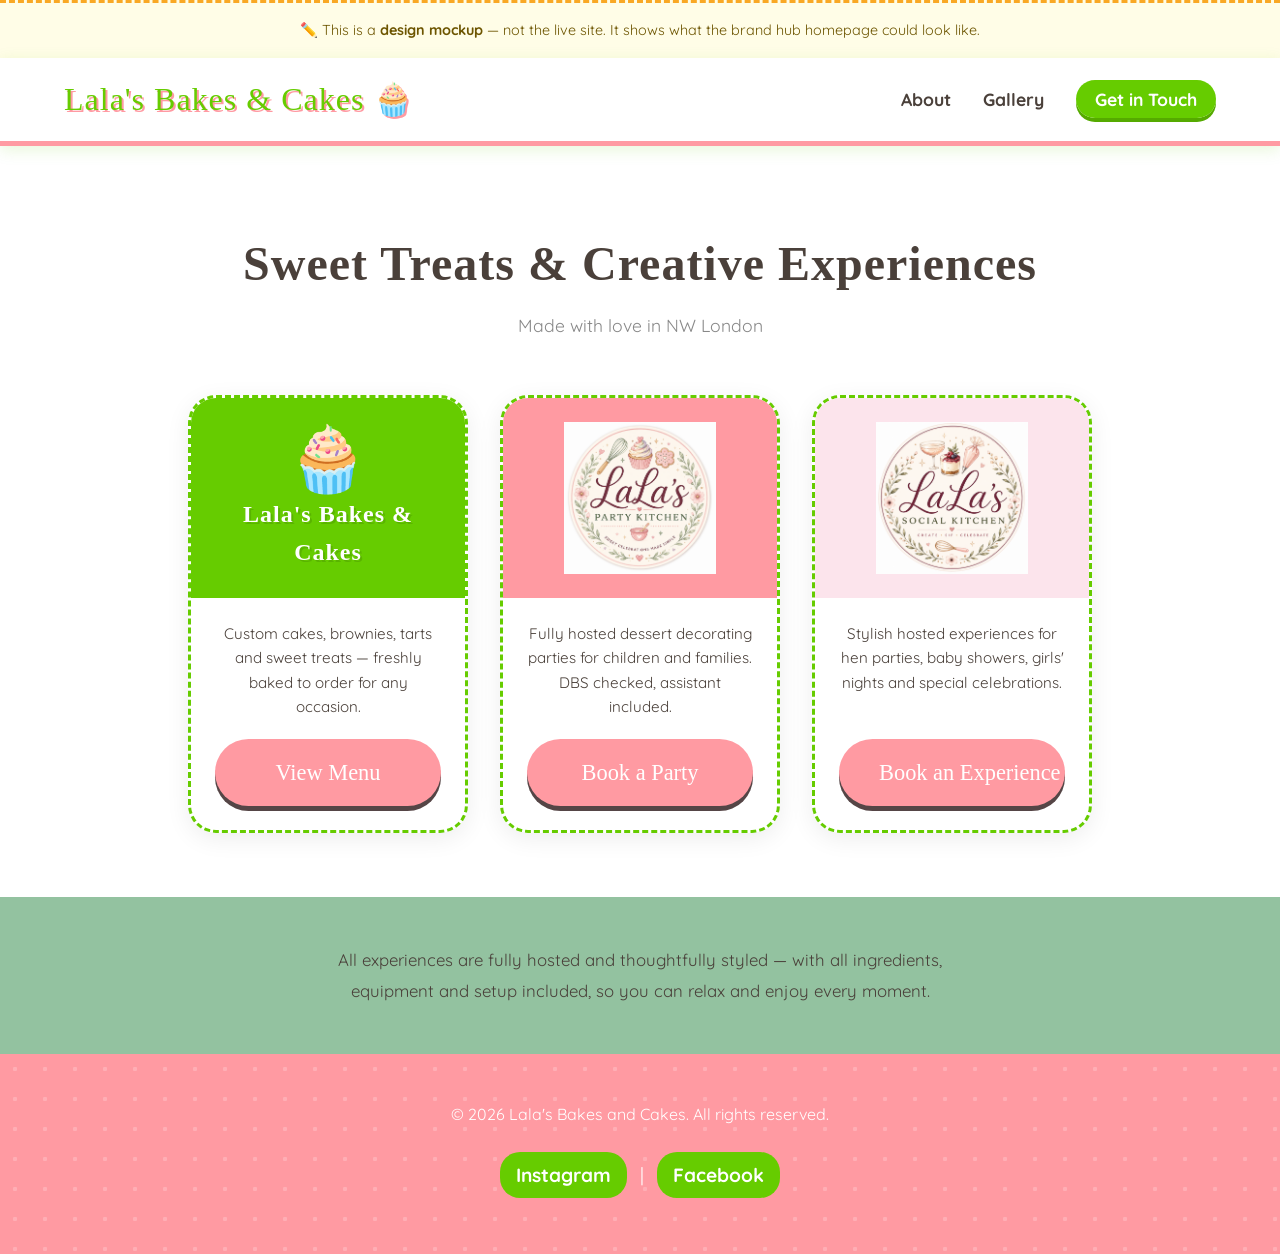
<file: mockup.html>
<!DOCTYPE html>
<html lang="en">

<head>
    <meta charset="UTF-8">
    <meta name="viewport" content="width=device-width, initial-scale=1.0">
    <title>Mockup — Brand Hub Homepage</title>
    <link rel="stylesheet" href="style.css">
    <link rel="preconnect" href="https://fonts.googleapis.com">
    <link rel="preconnect" href="https://fonts.gstatic.com" crossorigin>
    <link href="https://fonts.googleapis.com/css2?family=Chewy&family=Quicksand:wght@400;600;700&display=swap" rel="stylesheet">
    <style>
        /* ── Hub hero ── */
        .hub-hero {
            padding: 5rem 5% 4rem;
            text-align: center;
            background: #fff;
        }

        .hub-hero h1 {
            font-family: var(--font-heading);
            color: var(--text-dark);
            font-size: clamp(2rem, 5vw, 3rem);
            margin-bottom: 0.5rem;
        }

        .hub-hero > p {
            color: #888;
            font-size: 1.1rem;
            margin-bottom: 3.5rem;
        }

        /* ── Cards grid ── */
        .hub-cards {
            display: flex;
            gap: 2rem;
            justify-content: center;
            flex-wrap: wrap;
        }

        .hub-card {
            background: #fff;
            border: 3px dashed var(--primary-color);
            border-radius: 28px;
            box-shadow: 0 6px 24px rgba(0,0,0,0.07);
            width: 280px;
            overflow: hidden;
            display: flex;
            flex-direction: column;
            transition: transform 0.25s;
        }

        .hub-card:hover {
            transform: translateY(-6px);
        }

        /* Card header areas */
        .hub-card-header {
            height: 200px;
            display: flex;
            align-items: center;
            justify-content: center;
            flex-direction: column;
            padding: 1.5rem;
        }

        .hub-card-bakes {
            background: var(--primary-color);
        }

        .hub-card-bakes .bakes-emoji {
            font-size: 4rem;
            line-height: 1;
            margin-bottom: 0.4rem;
        }

        .hub-card-bakes h3 {
            font-family: var(--font-heading);
            color: #fff;
            font-size: 1.5rem;
            text-shadow: 2px 2px 0 rgba(0,0,0,0.12);
            margin: 0;
        }

        .hub-card-party {
            background: var(--secondary-color);
        }

        .hub-card-social {
            background: #fce4ec;
        }

        .hub-card-party img,
        .hub-card-social img {
            max-width: 200px;
            max-height: 170px;
            width: 100%;
            height: 100%;
            object-fit: contain;
        }

        /* Card body */
        .hub-card-body {
            padding: 1.5rem;
            flex: 1;
            display: flex;
            flex-direction: column;
            align-items: center;
            gap: 1.2rem;
        }

        .hub-card-body p {
            color: var(--text-dark);
            line-height: 1.6;
            font-size: 0.95rem;
            margin: 0;
        }

        .hub-card-body .btn-main {
            width: 100%;
            text-align: center;
            margin-top: auto;
        }

        /* ── Simplified about strip ── */
        .hub-about-strip {
            background: var(--bg-light);
            padding: 3rem 5%;
            text-align: center;
        }

        .hub-about-strip p {
            max-width: 640px;
            margin: 0 auto;
            color: var(--text-dark);
            line-height: 1.8;
            font-size: 1.05rem;
        }

        /* ── Annotation bar ── */
        .mockup-note {
            background: #fffde7;
            border-top: 3px dashed #f9a825;
            padding: 1rem 5%;
            text-align: center;
            font-size: 0.9rem;
            color: #6d5500;
            font-family: var(--font-body);
        }

        /* Mobile */
        @media (max-width: 768px) {
            .hub-cards {
                flex-direction: column;
                align-items: center;
            }

            .hub-card {
                width: 100%;
                max-width: 360px;
            }
        }
    </style>
</head>

<body>

    <div class="mockup-note">
        ✏️ This is a <strong>design mockup</strong> — not the live site. It shows what the brand hub homepage could look like.
    </div>

    <nav class="navbar">
        <div class="logo">Lala's Bakes & Cakes 🧁</div>
        <ul class="nav-links">
            <li><a href="#">About</a></li>
            <li><a href="#">Gallery</a></li>
            <li><a href="#" class="btn-nav">Get in Touch</a></li>
        </ul>
        <div class="burger">
            <div class="line1"></div>
            <div class="line2"></div>
            <div class="line3"></div>
        </div>
    </nav>

    <section class="hub-hero">
        <h1>Sweet Treats & Creative Experiences</h1>
        <p>Made with love in NW London</p>

        <div class="hub-cards">

            <div class="hub-card">
                <div class="hub-card-header hub-card-bakes">
                    <div class="bakes-emoji">🧁</div>
                    <h3>Lala's Bakes & Cakes</h3>
                </div>
                <div class="hub-card-body">
                    <p>Custom cakes, brownies, tarts and sweet treats — freshly baked to order for any occasion.</p>
                    <a href="#" class="btn-main">View Menu</a>
                </div>
            </div>

            <div class="hub-card">
                <div class="hub-card-header hub-card-party">
                    <img src="images/PartyKitchenLOGO.png" alt="LaLa's Party Kitchen">
                </div>
                <div class="hub-card-body">
                    <p>Fully hosted dessert decorating parties for children and families. DBS checked, assistant included.</p>
                    <a href="party-kitchen.html" class="btn-main">Book a Party</a>
                </div>
            </div>

            <div class="hub-card">
                <div class="hub-card-header hub-card-social">
                    <img src="images/SocialKitchenLOGO.png" alt="LaLa's Social Kitchen">
                </div>
                <div class="hub-card-body">
                    <p>Stylish hosted experiences for hen parties, baby showers, girls' nights and special celebrations.</p>
                    <a href="social-kitchen.html" class="btn-main">Book an Experience</a>
                </div>
            </div>

        </div>
    </section>

    <section class="hub-about-strip">
        <p>All experiences are fully hosted and thoughtfully styled — with all ingredients, equipment and setup included, so you can relax and enjoy every moment.</p>
    </section>

    <footer>
        <p>&copy; 2026 Lala's Bakes and Cakes. All rights reserved.</p>
        <div class="socials">
            <a href="https://www.instagram.com/lalasbakesandcakes/" target="_blank">Instagram</a> |
            <a href="https://www.facebook.com/people/LaLas-Bakes-Cakes/61581189190697/" target="_blank">Facebook</a>
        </div>
    </footer>

</body>

</html>
</file>
<file: style.css>
:root {
    --primary-color: #66CC00;
    /* Lime Green from Menu */
    --secondary-color: #FF9AA2;
    /* Soft Pink */
    --accent-color: #FFB7B2;
    /* Lighter Pink */
    --text-dark: #4A403A;
    /* Dark Chocolate */
    --text-light: #FFF;
    --bg-light: #93c2a0;
    /* Off-white/Cream */
    --font-heading: 'Chewy', cursive;
    --font-body: 'Quicksand', sans-serif;
}

* {
    box-sizing: border-box;
    margin: 0;
    padding: 0;
}

body {
    font-family: var(--font-body);
    color: var(--text-dark);
    background-color: var(--bg-light);
    line-height: 1.6;
    overflow-x: hidden;
}

html {
    overflow-x: hidden;
}

/* Typography */
h1,
h2,
h3,
.logo {
    font-family: var(--font-heading);
    color: var(--primary-color);
    letter-spacing: 1px;
}

a {
    text-decoration: none;
    color: inherit;
}

/* Navbar */
.navbar {
    display: flex;
    justify-content: space-between;
    align-items: center;
    padding: 1rem 5%;
    background-color: #fff;
    box-shadow: 0 4px 15px rgba(102, 204, 0, 0.15);
    position: sticky;
    top: 0;
    z-index: 1000;
    border-bottom: 5px solid var(--secondary-color);
}

.logo {
    font-size: 2rem;
    color: var(--primary-color);
    text-shadow: 2px 2px 0 var(--secondary-color);
    text-decoration: none;
}

.nav-links {
    display: flex;
    list-style: none;
}

.nav-links li {
    margin-left: 2rem;
}

.nav-links a {
    font-weight: 700;
    font-size: 1.1rem;
    transition: color 0.3s;
}

.nav-links a:hover {
    color: var(--secondary-color);
}

.btn-nav {
    background-color: var(--primary-color);
    color: white !important;
    padding: 0.5rem 1.2rem;
    border-radius: 25px;
    box-shadow: 0 4px 0 #55aa00;
    transition: transform 0.1s, box-shadow 0.1s;
}

.btn-nav:hover {
    transform: translateY(2px);
    box-shadow: 0 2px 0 #55aa00;
}

/* Hero Section */
.hero {
    min-height: 50vh;
    height: auto;
    padding-bottom: 3rem;
    background: linear-gradient(rgba(255, 255, 255, 0.8), rgba(255, 255, 255, 0.8)), url('images/banner1.jpg');
    background-size: cover;
    background-position: center;
    display: flex;
    align-items: center;
    justify-content: center;
    text-align: center;
}

.hero-content h1 {
    font-size: 4.5rem;
    margin-bottom: 1rem;
    color: var(--primary-color);
    text-shadow: 3px 3px 0 var(--secondary-color);
}

.hero-content p {
    font-size: 1.8rem;
    margin-bottom: 2rem;
    font-weight: 600;
    color: var(--text-dark);
}

.btn-main {
    display: inline-block;
    background-color: var(--secondary-color);
    color: white;
    padding: 1rem 2.5rem;
    border-radius: 50px;
    font-family: var(--font-heading);
    font-size: 1.8rem;
    box-shadow: 0 5px 0 #554546;
    transition: transform 0.1s, box-shadow 0.1s;
}

.btn-main:hover {
    transform: translateY(3px);
    box-shadow: 0 2px 0 #e58a92;
}

/* Sections */
.section {
    padding: 3rem 5%;
}

.container {
    max-width: 1200px;
    margin: 0 auto;
    text-align: center;
}

h2 {
    font-size: 3.5rem;
    margin-bottom: 2rem;
    color: var(--primary-color);
    text-shadow: 2px 2px 0 #fff;
}

/* About */
.about-content {
    display: flex;
    align-items: center;
    justify-content: space-around;
    flex-wrap: wrap;
    gap: 3rem;
    text-align: left;
    background: white;
    padding: 3rem;
    border-radius: 30px;
    box-shadow: 0 10px 25px rgba(0, 0, 0, 0.05);
    border: 3px dashed var(--primary-color);
}

.about-text {
    flex: 1;
    min-width: 300px;
}

.about-text p {
    margin-bottom: 1rem;
    font-size: 1.2rem;
}

.about-text .lead {
    font-size: 1.5rem;
    font-weight: 700;
    color: var(--secondary-color);
    font-family: var(--font-heading);
}

.about-image {
    flex: 1;
    min-width: 300px;
    display: flex;
    justify-content: center;
}

.img-placeholder {
    width: 250px;
    height: 250px;
    background-color: var(--accent-color);
    border-radius: 50%;
    display: flex;
    align-items: center;
    justify-content: center;
    font-size: 5rem;
    box-shadow: 10px 10px 0 var(--primary-color);
    border: 5px solid white;
}

.about-img {
    width: 250px;
    height: 250px;
    object-fit: cover;
    border-radius: 50%;
    box-shadow: 10px 10px 0 var(--primary-color);
    border: 5px solid white;
}

/* Menu Section */
.menu {
    background-color: var(--secondary-color);
    background-image: radial-gradient(circle, rgba(255, 255, 255, 0.2) 2px, transparent 2.5px);
    background-size: 30px 30px;
}

.menu h2 {
    color: white;
    text-shadow: 3px 3px 0 var(--primary-color);
}

.menu p {
    color: white;
    font-size: 1.3rem;
    margin-bottom: 2rem;
    font-weight: 600;
}

.menu-images {
    display: flex;
    justify-content: center;
    gap: 2rem;
    flex-wrap: wrap;
    margin-bottom: 3rem;
}

.menu-img {
    max-width: 100%;
    width: 500px;
    border-radius: 20px;
    box-shadow: 0 10px 20px rgba(0, 0, 0, 0.15);
    border: 5px solid white;
    transition: transform 0.3s;
}

.menu-img:hover {
    transform: rotate(2deg) scale(1.02);
}

.menu-list {
    background: rgba(255, 255, 255, 0.95);
    padding: 2rem;
    border-radius: 20px;
    box-shadow: 0 10px 30px rgba(0, 0, 0, 0.1);
    max-width: 900px;
    margin: 0 auto;
    text-align: left;
}

.menu-category {
    margin-bottom: 2rem;
}

.menu-category h3 {
    font-family: var(--font-heading);
    color: var(--primary-color);
    font-size: 2.2rem;
    margin-bottom: 1.5rem;
    border-bottom: 3px dashed var(--secondary-color);
    display: inline-block;
    padding-bottom: 0.5rem;
}

.menu-items {
    list-style: none;
}

.menu-items li {
    display: flex;
    justify-content: space-between;
    align-items: baseline;
    margin-bottom: 0.8rem;
    font-size: 1.1rem;
    font-weight: 600;
}

.item-name {
    color: var(--text-dark);
}

.item-connector {
    flex: 1;
    border-bottom: 2px dotted #ccc;
    margin: 0 10px;
}

.item-price {
    color: var(--primary-color);
    font-weight: 700;
    font-family: var(--font-heading);
    font-size: 1.3rem;
}

/* Experiences */
.experiences {
    background-color: #fff;
}

.experiences-logos {
    display: flex;
    justify-content: center;
    align-items: center;
    gap: 3rem;
    flex-wrap: wrap;
    margin-bottom: 2.5rem;
}

.experience-logo {
    max-width: 260px;
    width: 100%;
    height: auto;
}

.experiences-content {
    max-width: 780px;
    margin: 0 auto;
    text-align: left;
    background: #fff;
    border: 3px dashed var(--primary-color);
    border-radius: 30px;
    padding: 2.5rem;
    box-shadow: 0 5px 20px rgba(0, 0, 0, 0.06);
}

.experiences-content p {
    color: var(--text-dark);
    line-height: 1.8;
    margin-bottom: 1rem;
}

.experiences-features {
    list-style: none;
    padding: 0;
    margin: 1.5rem 0 0;
    display: flex;
    flex-direction: column;
    gap: 0.5rem;
}

.experiences-features li {
    color: var(--text-dark);
    font-weight: 600;
    font-size: 1.05rem;
}

@media (max-width: 768px) {
    .experiences-logos {
        gap: 1.5rem;
    }

    .experience-logo {
        max-width: 180px;
    }

    .experiences-content {
        padding: 1.5rem;
    }

    .subpage-hero img {
        max-width: 200px;
    }
}

/* Hub offering cards */
.hub-offerings {
    background-color: #fff;
}

.hub-cards {
    display: flex;
    gap: 2rem;
    justify-content: center;
    flex-wrap: wrap;
    margin-top: 2rem;
}

.hub-card {
    background: #fff;
    border: 3px dashed var(--primary-color);
    border-radius: 28px;
    box-shadow: 0 6px 24px rgba(0, 0, 0, 0.07);
    width: 100%;
    overflow: hidden;
    display: flex;
    flex-direction: column;
    transition: transform 0.25s;
}

.hub-card:hover {
    transform: translateY(-6px);
}

.hub-card-header {
    height: 200px;
    display: flex;
    align-items: center;
    justify-content: center;
    flex-direction: column;
    padding: 1.5rem;
    position: relative;
}

.hub-card-bakes {
    background: var(--primary-color);
}

.hub-card-wrapper {
    display: flex;
    flex-direction: column;
    align-items: center;
    gap: 0.75rem;
    width: 280px;
}

.card-badge {
    background: var(--primary-color);
    color: #fff;
    font-family: var(--font-body);
    font-size: 0.82rem;
    font-weight: 700;
    padding: 6px 16px;
    border-radius: 20px;
    white-space: nowrap;
    letter-spacing: 0.02em;
    box-shadow: 0 2px 8px rgba(0, 0, 0, 0.12);
}

.card-tagline {
    font-family: var(--font-body);
    font-size: 1rem;
    font-weight: 700;
    color: var(--text-dark);
    margin: 0;
    text-align: center;
}

.deco {
    position: absolute;
    font-size: 1.5rem;
    line-height: 1;
    pointer-events: none;
    user-select: none;
}

.deco-tl { top: 12px; left: 12px; }
.deco-tr { top: 12px; right: 12px; }
.deco-ml { top: 50%; left: 12px; transform: translateY(-50%); }
.deco-mr { top: 50%; right: 12px; transform: translateY(-50%); }
.deco-bl { bottom: 12px; left: 12px; }
.deco-br { bottom: 12px; right: 12px; }

.hub-card-bakes .bakes-emoji {
    font-size: 4rem;
    line-height: 1;
    margin-bottom: 0.4rem;
}

.hub-card-bakes h3 {
    font-family: var(--font-heading);
    color: #fff;
    font-size: 1.5rem;
    text-shadow: 2px 2px 0 rgba(0, 0, 0, 0.12);
    margin: 0;
}

.hub-card-party {
    background-color: var(--secondary-color);
}

.hub-card-social {
    background-color: #fce4ec;
}

.hub-card-party img,
.hub-card-social img {
    max-width: 200px;
    max-height: 170px;
    width: 100%;
    height: 100%;
    object-fit: contain;
}

.hub-card-body {
    padding: 1.5rem;
    flex: 1;
    display: flex;
    flex-direction: column;
    align-items: center;
    gap: 1.2rem;
}

.hub-card-body p {
    color: var(--text-dark);
    line-height: 1.6;
    font-size: 0.95rem;
    margin: 0;
}

.hub-card-body .btn-main {
    width: 100%;
    text-align: center;
    margin-top: auto;
    font-size: 1.4rem;
    white-space: nowrap;
}

@media (max-width: 768px) {
    .hub-cards {
        flex-direction: column;
        align-items: center;
    }

    .hub-card-wrapper {
        width: 100%;
        max-width: 360px;
    }

    .hub-card {
        width: 100%;
    }
}

/* Brochure section */
.brochure {
    background-color: var(--secondary-color);
    background-image: radial-gradient(circle, rgba(255, 255, 255, 0.2) 2px, transparent 2.5px);
    background-size: 30px 30px;
}

.brochure-img {
    max-width: 700px;
    width: 100%;
    height: auto;
    border-radius: 20px;
    box-shadow: 0 6px 24px rgba(0, 0, 0, 0.1);
}

/* Sub-page hero */
.subpage-hero {
    padding: 4rem 5% 3rem;
    text-align: center;
    background-color: var(--secondary-color);
    background-image: radial-gradient(circle, rgba(255, 255, 255, 0.2) 2px, transparent 2.5px);
    background-size: 30px 30px;
}

.subpage-hero img {
    max-width: 300px;
    width: 100%;
    height: auto;
    margin-bottom: 1.5rem;
}

.subpage-hero p {
    color: var(--text-dark);
    font-size: 1.1rem;
    margin-bottom: 2rem;
    max-width: 600px;
    margin-left: auto;
    margin-right: auto;
}

/* Experiences CTAs */
.experiences-ctas {
    display: flex;
    gap: 1rem;
    flex-wrap: wrap;
    justify-content: center;
    margin-top: 2rem;
}

/* Gallery */
.gallery {
    background-color: #fff;
}

.gallery-grid {
    display: grid;
    grid-template-columns: repeat(auto-fit, minmax(280px, 1fr));
    gap: 1.5rem;
    margin-bottom: 2rem;
}

.gallery-item {
    aspect-ratio: 1;
    background-color: var(--bg-light);
    border-radius: 20px;
    overflow: hidden;
    position: relative;
    cursor: pointer;
    box-shadow: 0 5px 15px rgba(0, 0, 0, 0.08);
    transition: transform 0.3s;
}

.gallery-item img,
.gallery-item video {
    width: 100%;
    height: 100%;
    object-fit: cover;
    transition: transform 0.5s;
}

.gallery-item:hover {
    transform: translateY(-5px);
}

.gallery-item:hover img {
    transform: scale(1.1);
}

.insta-link {
    font-size: 1.3rem;
    margin-top: 2rem;
}

.insta-link a {
    color: var(--secondary-color);
    font-weight: 700;
    text-decoration: underline;
}

/* Contact Form */
.contact {
    background-color: var(--bg-light);
}

.enquiry-form {
    max-width: 600px;
    margin: 0 auto;
    text-align: left;
    background: white;
    padding: 3rem;
    border-radius: 30px;
    box-shadow: 0 10px 30px rgba(0, 0, 0, 0.05);
    border-top: 10px solid var(--primary-color);
}

.form-group {
    margin-bottom: 1.5rem;
}

.form-group label {
    display: block;
    margin-bottom: 0.5rem;
    font-weight: 700;
    color: var(--primary-color);
    font-size: 1.1rem;
}

.required {
    color: #ff0000;
    margin-left: 0.2rem;
}

.form-group input,
.form-group select,
.form-group textarea {
    width: 100%;
    padding: 1rem;
    border: 2px solid #eee;
    border-radius: 15px;
    font-family: var(--font-body);
    font-size: 1rem;
    transition: border-color 0.3s;
    background-color: #fafafa;
    appearance: none;
    -webkit-appearance: none;
    box-sizing: border-box;
    max-width: 100%;
    min-height: 3.5rem;
    line-height: 1.5;
}

.form-group input:focus,
.form-group select:focus,
.form-group textarea:focus {
    outline: none;
    border-color: var(--primary-color);
    background-color: #fff;
}

.btn-submit {
    width: 100%;
    padding: 1rem;
    background-color: var(--primary-color);
    color: white;
    border: none;
    border-radius: 15px;
    font-size: 1.5rem;
    font-family: var(--font-heading);
    cursor: pointer;
    box-shadow: 0 5px 0 #55aa00;
    transition: transform 0.1s, box-shadow 0.1s;
}

.btn-submit:hover {
    transform: translateY(3px);
    box-shadow: 0 2px 0 #55aa00;
}

.form-message {
    margin-top: 1rem;
    padding: 1rem;
    border-radius: 15px;
    text-align: center;
    font-weight: 700;
}

.form-message.success {
    background-color: var(--primary-color);
    color: white;
}

.hidden {
    display: none;
}

/* Footer */
footer {
    padding: 3rem;
    background-color: var(--secondary-color);
    background-image: radial-gradient(circle, rgba(255, 255, 255, 0.2) 2px, transparent 2.5px);
    background-size: 30px 30px;
    color: white;
    text-align: center;
}

.socials {
    margin-top: 1.5rem;
    font-size: 1.2rem;
}

.socials a {
    color: white;
    font-weight: 700;
    background-color: var(--primary-color);
    padding: 0.5rem 1rem;
    border-radius: 20px;
    margin: 0 0.5rem;
    display: inline-block;
    margin-bottom: 0.5rem;
}

.socials a:hover {
    background: white;
    color: var(--primary-color);
}

/* Mobile */
.burger {
    display: none;
    cursor: pointer;
}

.burger div {
    width: 30px;
    height: 4px;
    background-color: var(--primary-color);
    margin: 6px;
    border-radius: 5px;
    transition: all 0.3s ease;
}

@media screen and (max-width: 768px) {
    .nav-links {
        position: absolute;
        right: 0px;
        height: 92vh;
        top: 8vh;
        background-color: white;
        display: flex;
        flex-direction: column;
        align-items: center;
        width: 60%;
        transform: translateX(100%);
        transition: transform 0.5s ease-in;
        box-shadow: -5px 0 15px rgba(0, 0, 0, 0.1);
    }

    .nav-links li {
        opacity: 0;
        margin: 2rem 0;
    }

    .burger {
        display: block;
    }

    .hero-content h1 {
        font-size: 3rem;
    }

    .menu-img {
        width: 100%;
    }
}

.nav-active {
    transform: translateX(0%);
}

@keyframes navLinkFade {
    from {
        opacity: 0;
        transform: translateX(50px);
    }

    to {
        opacity: 1;
        transform: translateX(0px);
    }
}

.toggle .line1 {
    transform: rotate(-45deg) translate(-7px, 7px);
}

.toggle .line2 {
    opacity: 0;
}

.toggle .line3 {
    transform: rotate(45deg) translate(-7px, -7px);
}

/* Target the main container of the LightWidget popup */
.lightwidget__lightbox,
#lightwidget__lightbox {
    max-height: 70vh !important;
    /* Forces the box to 80% of screen height */
    top: 50% !important;
    transform: translateY(-50%) !important;
}

/* Target the content area where the image/video lives */
.lightwidget__lightbox-content {
    height: 50% !important;
    max-height: 500px !important;
    /* Set your specific pixel height here */
}

/* Ensure the image inside doesn't overflow */
.lightwidget__lightbox-content img,
.lightwidget__lightbox-content video {
    max-height: 100% !important;
    object-fit: contain !important;
}

@media screen and (max-width: 768px) {
    .about-content {
        padding: 1.5rem;
        flex-direction: column;
    }

    .about-text {
        min-width: 0;
    }

    .about-image {
        min-width: 0;
        margin-top: 2rem;
    }

    .about-img {
        max-width: 100%;
        height: auto;
    }
}

@media screen and (max-width: 600px) {

    /* Slightly reduce logo size but allow wrapping */
    .logo {
        font-size: 1.3rem;
    }

    /* Increase top padding to clear the taller navbar when logo wraps */
    .hero {
        padding-top: 9rem;
    }
}
</file>
